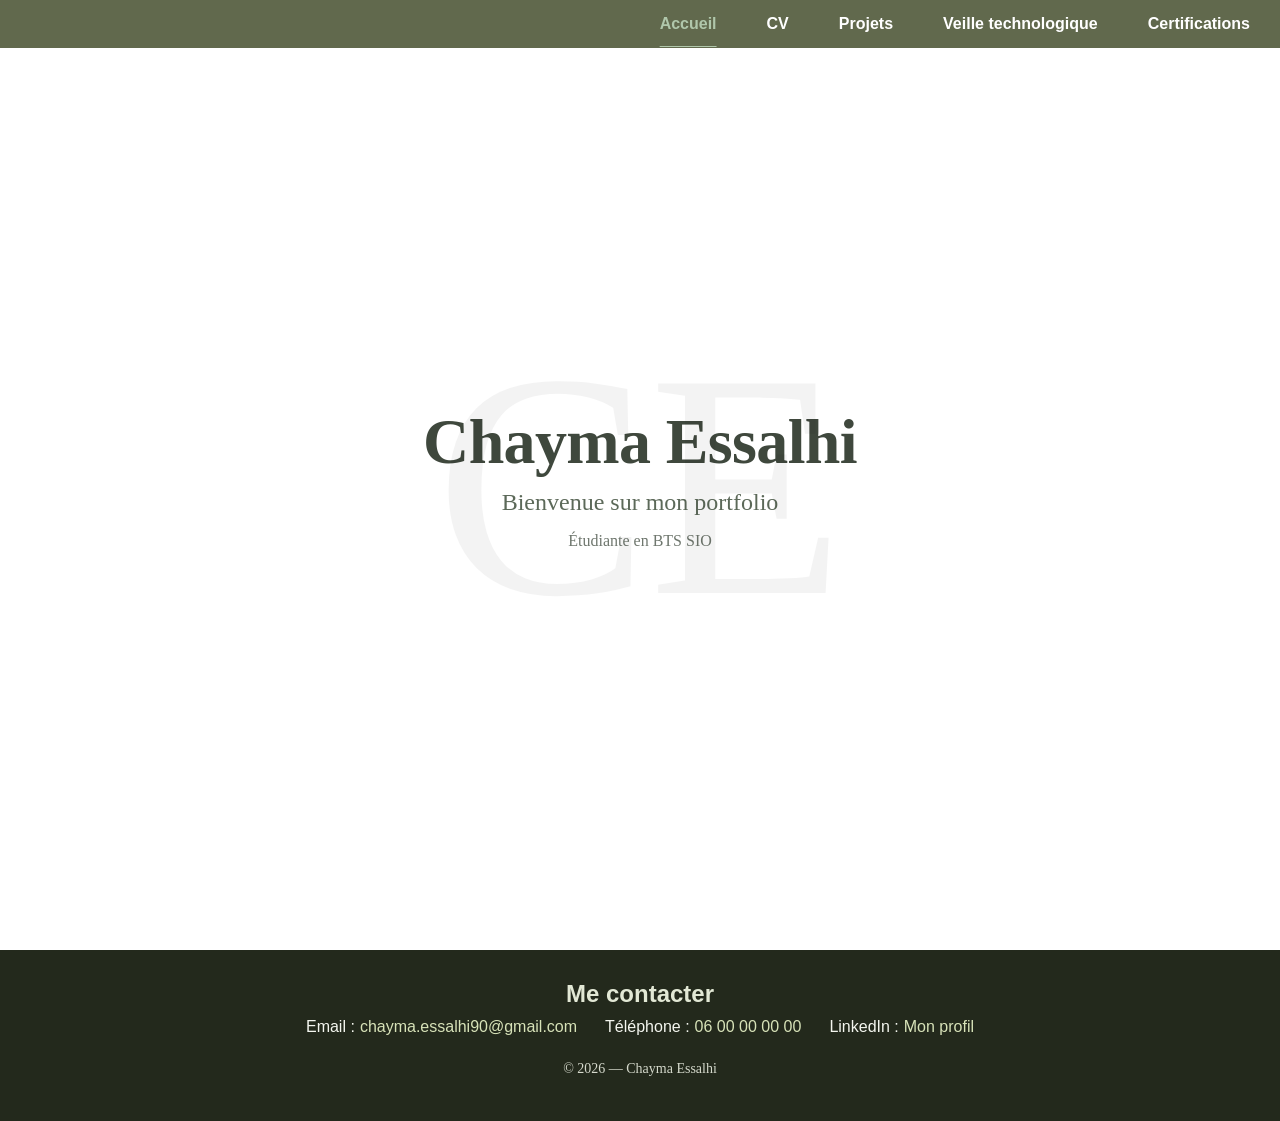
<file: index.html>
<!DOCTYPE html>
<html lang="en">
<head>
    <meta charset="UTF-8">
    <meta name="viewport" content="width=device-width, initial-scale=1.0">
    <title>Document</title>
    <link rel="stylesheet" href="style.css">
</head>
<body>
    <nav>
    <ul class="navbar">
        <li><a href="portefolio.html" class="active">Accueil</a></li>
        <li><a href="CV.HTML">CV</a></li>
        <li><a href="projet.html">Projets</a></li>
        <li><a href="veille.html">Veille technologique</a></li>
        <li><a href="certif.html">Certifications</a></li>
    </ul>
</nav>

  <main class="accueil">
    <span class="monogram" aria-hidden="true">CE</span>
    <div class="hero-content">
        <h1>Chayma Essalhi</h1>
        <h2>Bienvenue sur mon portfolio</h2>
        <h3>Étudiante en BTS SIO<span class="cursor"></span></h3>
    </div>
</main>

<footer class="site-footer">
    <h2>Me contacter</h2>


    <ul class="footer-nav">
        <li>
            <span>Email :</span>
            <a href="mailto:chayma.essalhi90@gmail.com">chayma.essalhi90@gmail.com</a>
        </li>
        <li>
            <span>Téléphone :</span>
            <a href="tel:+33600000000">06 00 00 00 00</a>
        </li>
        <li>
            <span>LinkedIn :</span>
            <a href="https://fr.linkedin.com/in/chayma-essalhi-210278319">Mon profil</a>
        </li>
    </ul>

    <p class="copyright">© 2026 — Chayma Essalhi</p>
</footer>


</body>
</html>
</file>
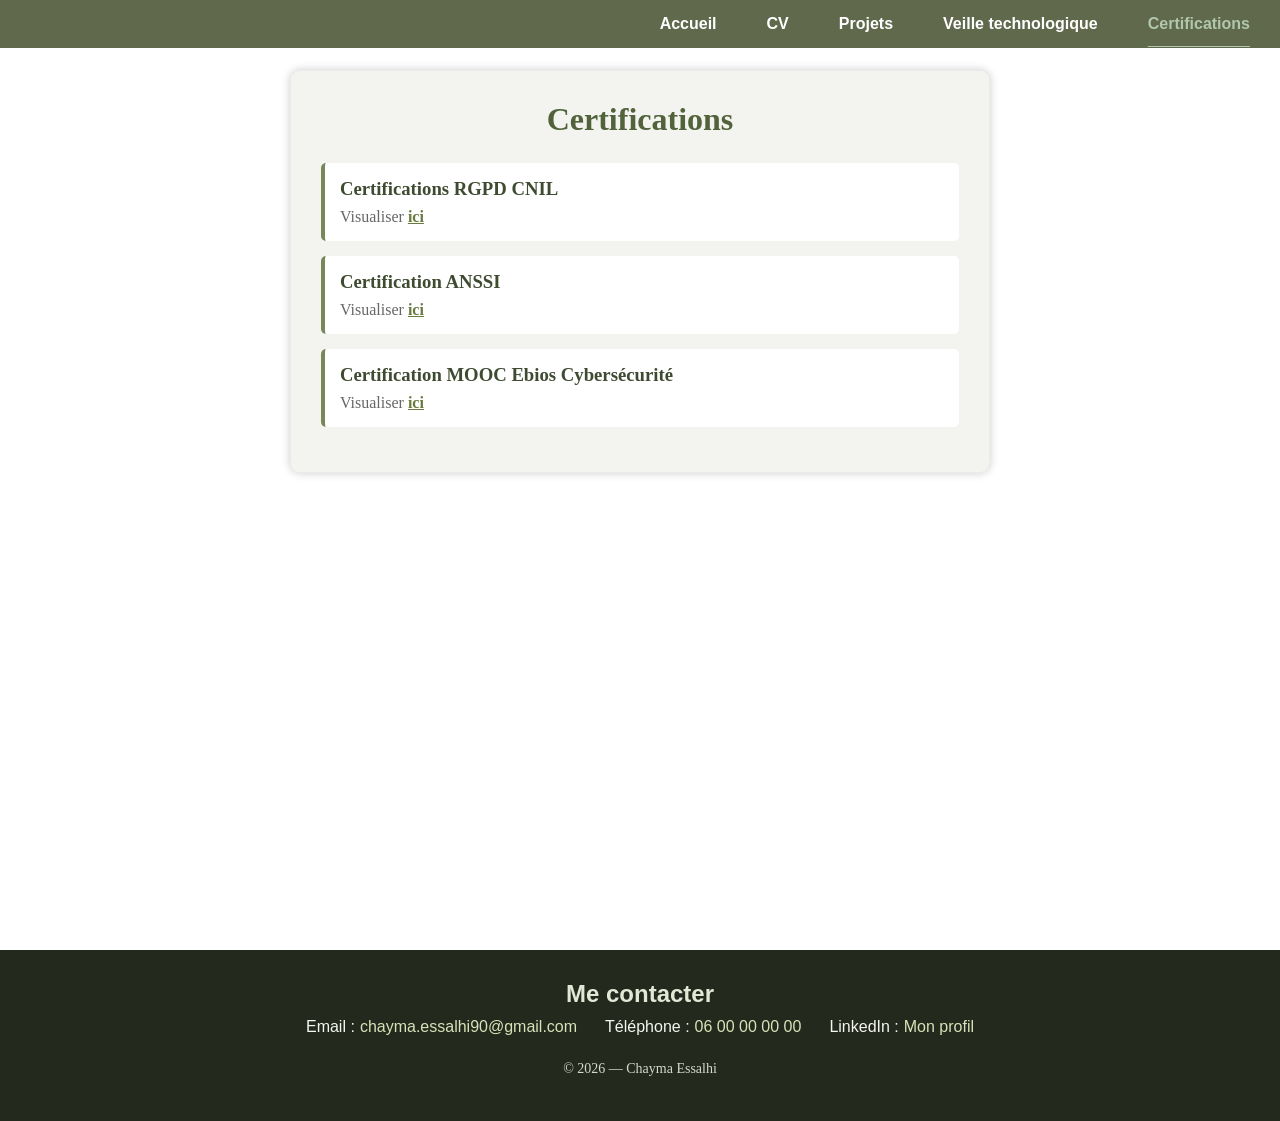
<file: certif.html>
<!DOCTYPE html>
<html lang="en">
<head>
    <meta charset="UTF-8">
    <meta name="viewport" content="width=device-width, initial-scale=1.0">
    <title>Document</title>
    <link rel="stylesheet" href="style.css">
</head>
<body>
    <nav>
    <ul class="navbar">
        <li><a href="portefolio.html" >Accueil</a></li>
        <li><a href="CV.HTML">CV</a></li>
        <li><a href="projet.html">Projets</a></li>
        <li><a href="veille.html">Veille technologique</a></li>
        <li><a href="certif.html" class="active">Certifications</a></li>
    </ul>
</nav>

<main>
<div class="certif">
        
        <h2 class = "cer">Certifications</h2>
        <div>
        <h3>Certifications RGPD CNIL</h3>
        <p class="pdf">Visualiser <a href="certif/CNIL.pdf">ici</a></p>
        </div>

        <div>
        <h3>Certification ANSSI</h3>
        <p class="pdf">Visualiser <a href="certif/ANSSI.pdf">ici</a></p>
        </div>

        <div>
        <h3>Certification MOOC Ebios Cybersécurité</h3>
        <p class="pdf">Visualiser <a href="certif/EBIOS.pdf">ici</a></p>
        </div>

</div>
</main>

<footer class="site-footer">
    <h2>Me contacter</h2>


    <ul class="footer-nav">
        <li>
            <span>Email :</span>
            <a href="mailto:chayma.essalhi90@gmail.com">chayma.essalhi90@gmail.com</a>
        </li>
        <li>
            <span>Téléphone :</span>
            <a href="tel:+33600000000">06 00 00 00 00</a>
        </li>
        <li>
            <span>LinkedIn :</span>
            <a href="https://fr.linkedin.com/in/chayma-essalhi-210278319">Mon profil</a>
        </li>
    </ul>

    <p class="copyright">© 2026 — Chayma Essalhi</p>
</footer>

</body>
</html>
</file>
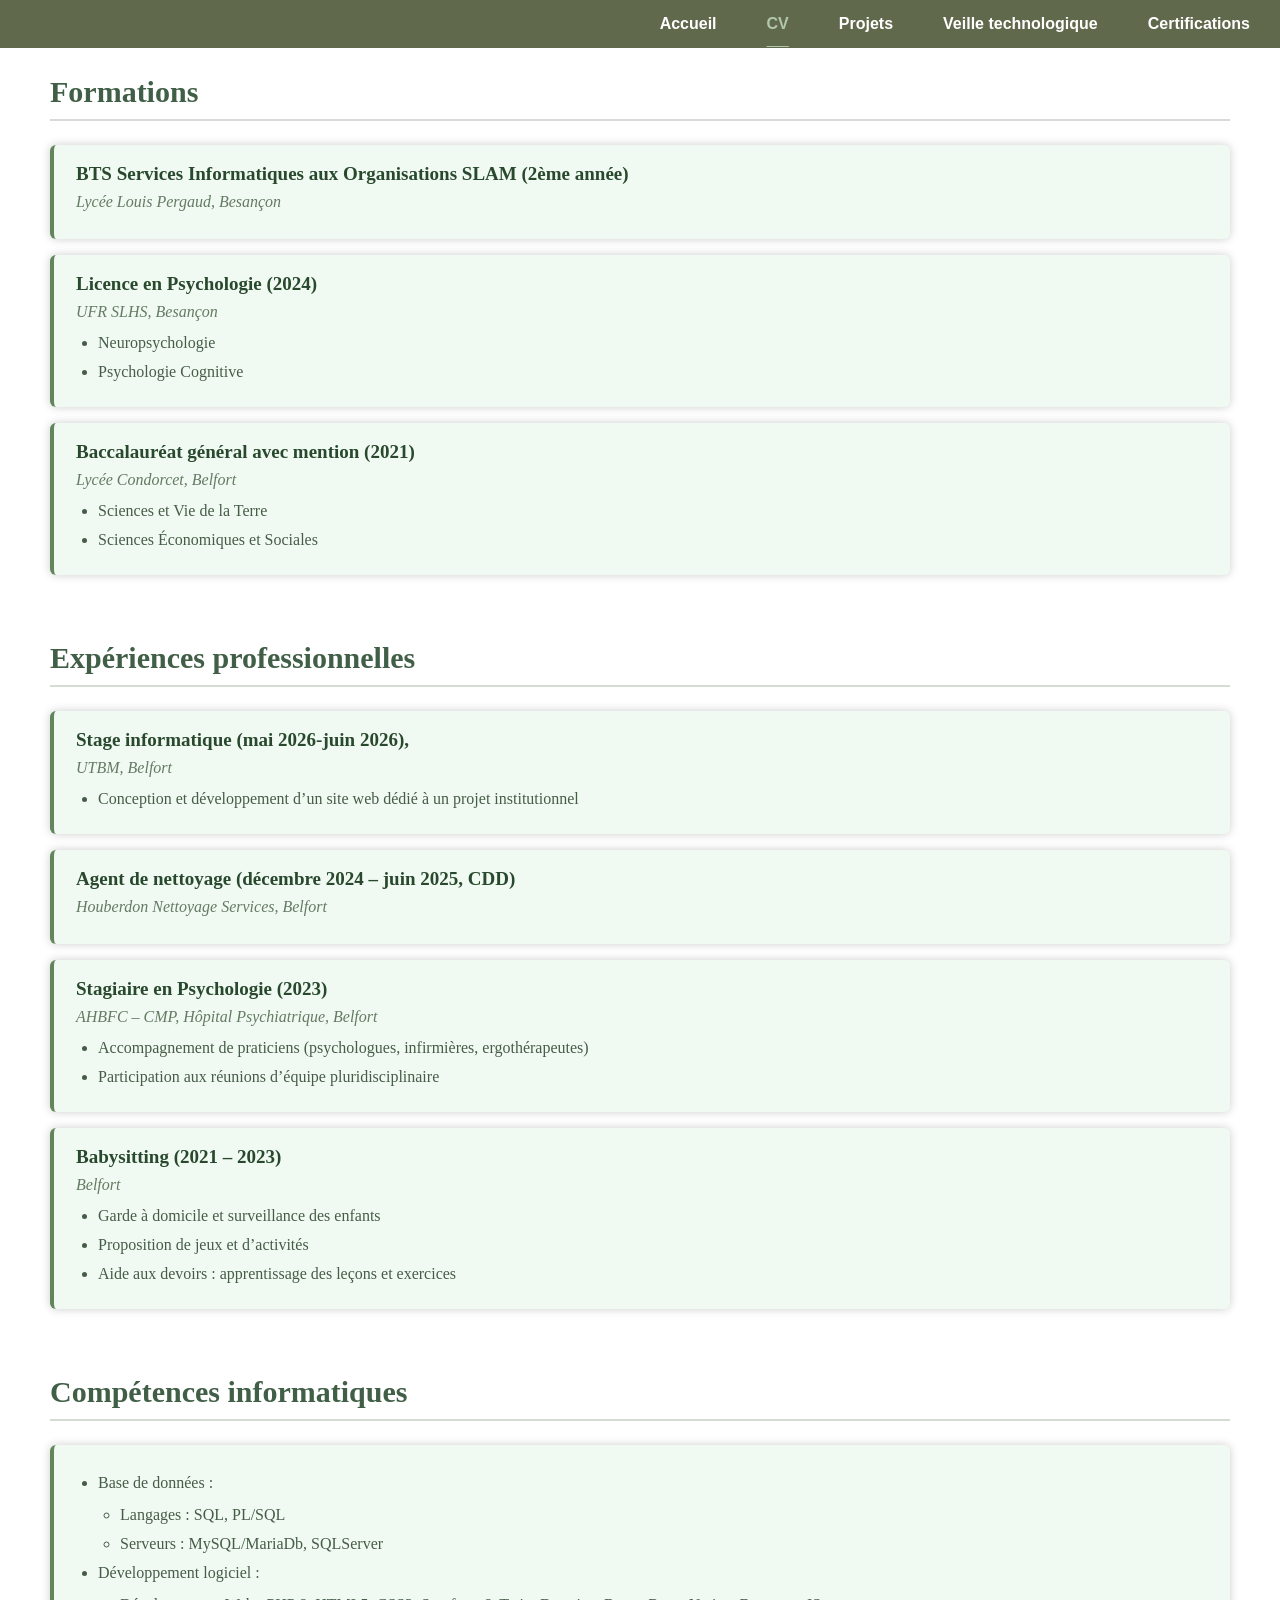
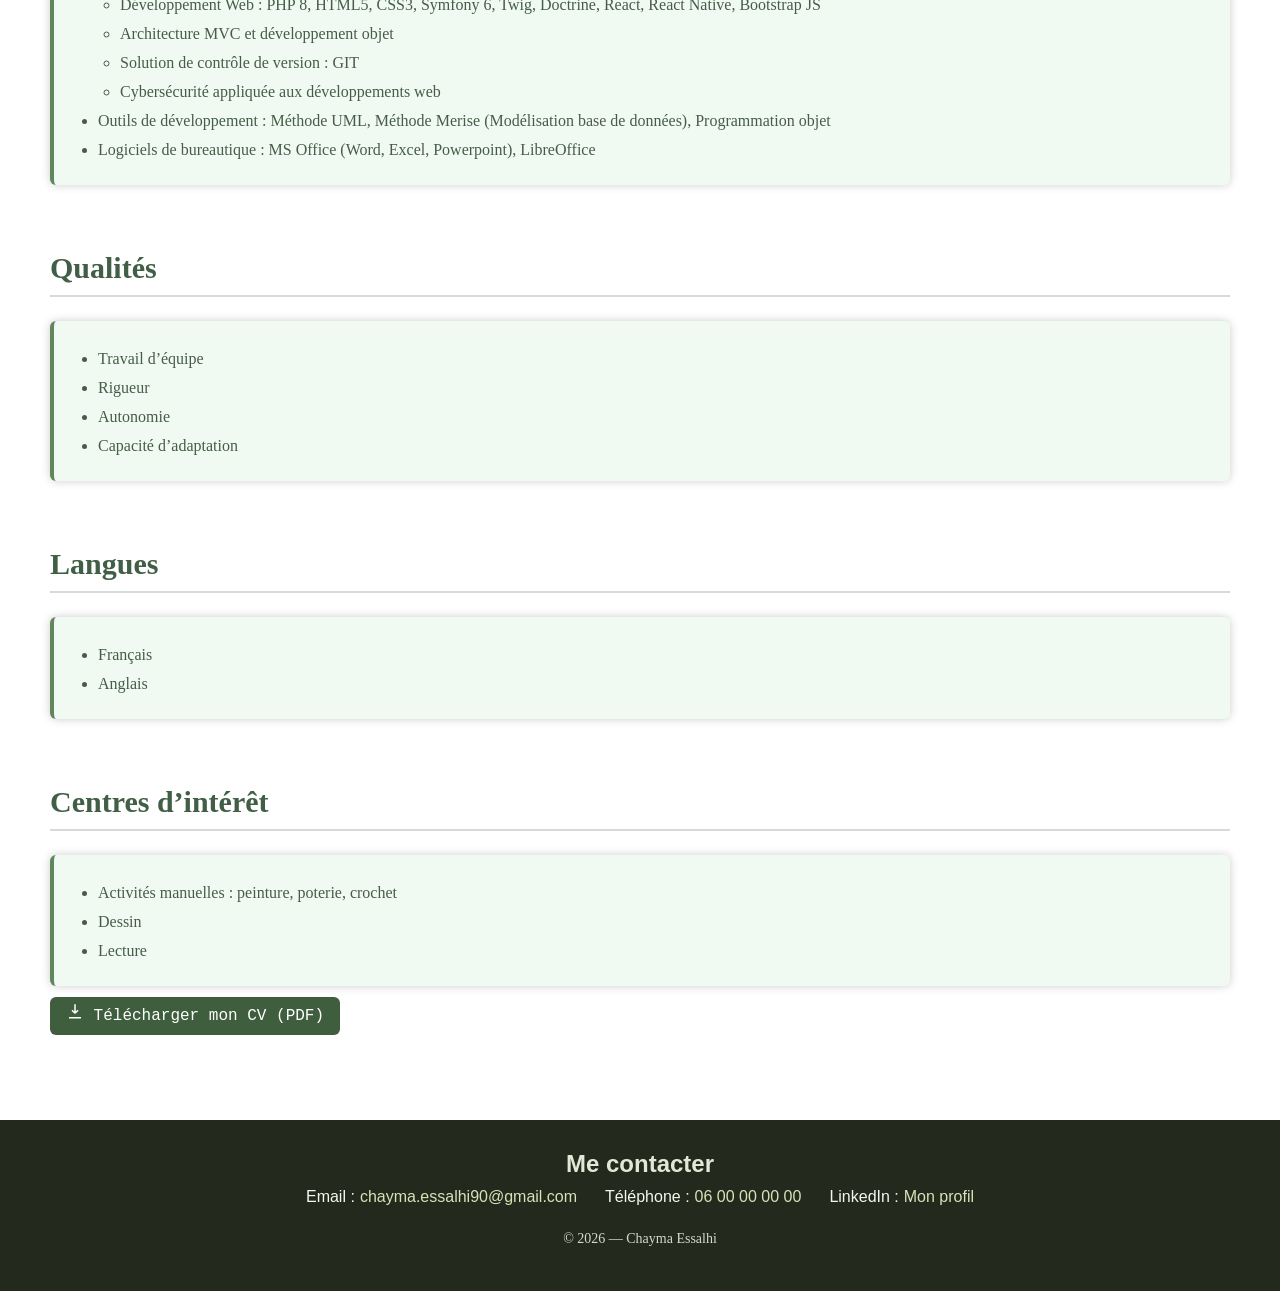
<file: CV.HTML>
<!DOCTYPE html>
<html lang="en">
<head>
    <meta charset="UTF-8">
    <meta name="viewport" content="width=device-width, initial-scale=1.0">
    <title>Document</title>
    <link rel="stylesheet" href="style.css">
</head>
<body>

<nav>
    <ul class="navbar">
        <li><a href="portefolio.html">Accueil</a></li>
        <li><a href="CV.HTML" class="active">CV</a></li>
        <li><a href="projet.html">Projets</a></li>
        <li><a href="veille.html">Veille technologique</a></li>
        <li><a href="certif.html">Certifications</a></li>
    </ul>
</nav>



<section id="formations">
    <h2 class="forma">Formations</h2>

    <div class="formation">
        <h3>BTS Services Informatiques aux Organisations SLAM (2ème année)</h3>
        <p>Lycée Louis Pergaud, Besançon</p>
    </div>

    <div class="formation">
        <h3>Licence en Psychologie (2024)</h3>
        <p>UFR SLHS, Besançon</p>
        <ul>
            <li>Neuropsychologie</li>
            <li>Psychologie Cognitive</li>
        </ul>
    </div>

    <div class="formation">
        <h3>Baccalauréat général avec mention (2021)</h3>
        <p>Lycée Condorcet, Belfort</p>
        <ul>
            <li>Sciences et Vie de la Terre</li>
            <li>Sciences Économiques et Sociales</li>
        </ul>
    </div>
</section>

<section id="experiences">
    <h2 class="forma">Expériences professionnelles</h2>

       <div class="formation">
        <h3>Stage informatique (mai 2026-juin 2026), </h3>
        <p>UTBM, Belfort </p>
         <ul>
            <li>Conception et développement d’un site web dédié à un projet institutionnel</li>
        </ul>
    </div>

    <div class="formation">
        <h3>Agent de nettoyage (décembre 2024 – juin 2025, CDD)</h3>
        <p>Houberdon Nettoyage Services, Belfort</p>
    </div>

    <div class="formation">
        <h3>Stagiaire en Psychologie (2023)</h3>
        <p>AHBFC – CMP, Hôpital Psychiatrique, Belfort</p>
        <ul>
            <li>Accompagnement de praticiens (psychologues, infirmières, ergothérapeutes)</li>
            <li>Participation aux réunions d’équipe pluridisciplinaire</li>
        </ul>
    </div>

    <div class="formation">
        <h3>Babysitting (2021 – 2023)</h3>
        <p>Belfort</p>
        <ul>
            <li>Garde à domicile et surveillance des enfants</li>
            <li>Proposition de jeux et d’activités</li>
            <li>Aide aux devoirs : apprentissage des leçons et exercices</li>
        </ul>
    </div>
</section>

<section id="competences">
    <h2 class="forma">Compétences informatiques</h2>

    <div class="formation">
        <ul>
            <li>Base de données :</li>
                <ul>
                    <li>Langages : SQL, PL/SQL</li>
                    <li>Serveurs : MySQL/MariaDb, SQLServer </li>
                </ul>

            <li>Développement logiciel :</li>
                <ul>
                    <li>Développement Web : PHP 8, HTML5, CSS3, Symfony 6, Twig, Doctrine, React, React Native, Bootstrap JS</li>
                    <li>Architecture MVC et développement objet </li>
                     <li>Solution de contrôle de version : GIT</li>
                    <li>Cybersécurité appliquée aux développements web </li>
                </ul>
            <li>Outils de développement : Méthode UML, Méthode Merise (Modélisation base de données), Programmation objet</li>
            <li>Logiciels de bureautique : MS Office (Word, Excel, Powerpoint), LibreOffice</li>
        </ul>
    </div>
</section>

<section id="qualites">
    <h2 class="forma">Qualités</h2>

    <div class="formation">
        <ul>
            <li>Travail d’équipe</li>
            <li>Rigueur</li>
            <li>Autonomie</li>
            <li>Capacité d’adaptation</li>
        </ul>
    </div>
</section>

<section id="langues">
    <h2 class="forma">Langues</h2>

    <div class="formation">
        <ul>
            <li>Français</li>
            <li>Anglais</li>
        </ul>
    </div>
</section>

<section id="interets">
    <h2 class="forma">Centres d’intérêt</h2>

    <div class="formation">
        <ul>
            <li>Activités manuelles : peinture, poterie, crochet</li>
            <li>Dessin</li>
            <li>Lecture</li>
        </ul>
    </div>

<a href="info.pdf" download class="download-btn">
    <svg width="18" height="18" viewBox="0 0 24 24" fill="none" stroke="currentColor" stroke-width="2">
        <path d="M12 3v12m0 0l-4-4m4 4l4-4M4 21h16"/>
    </svg>
    Télécharger mon CV (PDF)
</a>

</section>

<footer class="site-footer">
    <h2>Me contacter</h2>


    <ul class="footer-nav">
        <li>
            <span>Email :</span>
            <a href="mailto:chayma.essalhi90@gmail.com">chayma.essalhi90@gmail.com</a>
        </li>
        <li>
            <span>Téléphone :</span>
            <a href="tel:+33600000000">06 00 00 00 00</a>
        </li>
        <li>
            <span>LinkedIn :</span>
            <a href="https://fr.linkedin.com/in/chayma-essalhi-210278319">Mon profil</a>
        </li>
    </ul>

    <p class="copyright">© 2026 — Chayma Essalhi</p>
</footer>

</body>
</html>
</file>
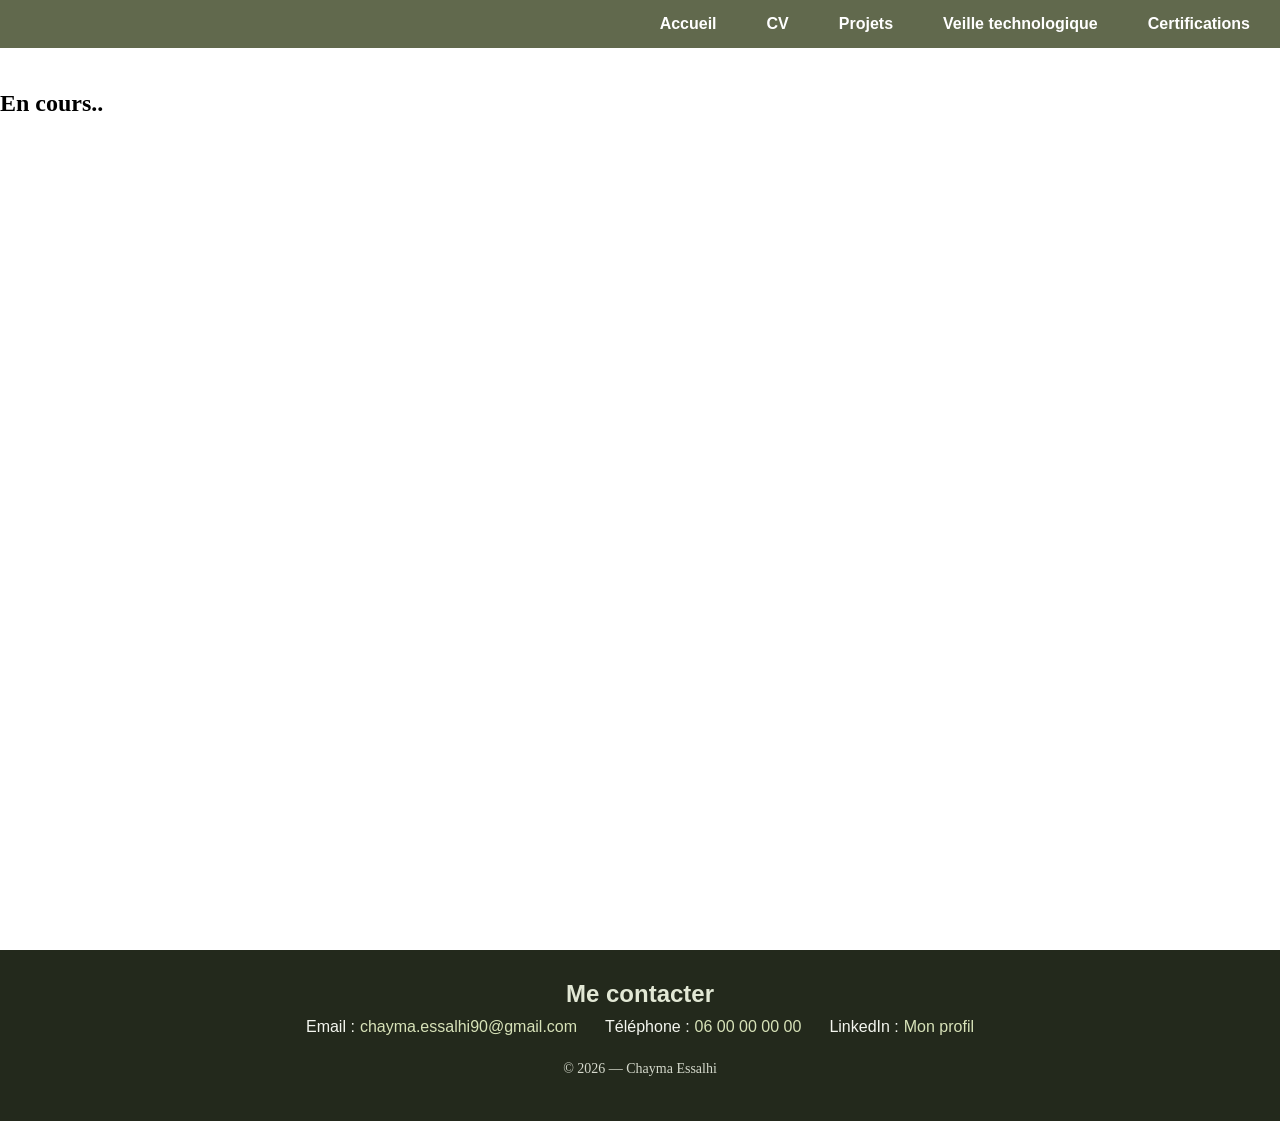
<file: experience.html>
<!DOCTYPE html>
<html lang="en">
<head>
    <meta charset="UTF-8">
    <meta name="viewport" content="width=device-width, initial-scale=1.0">
    <title>Document</title>
    <link rel="stylesheet" href="style.css">
</head>
<body>
    <nav>
    <ul class="navbar">
        <li><a href="portefolio.html" >Accueil</a></li>
        <li><a href="CV.HTML">CV</a></li>
        <li><a href="projet.html">Projets</a></li>
        <li><a href="veille.html">Veille technologique</a></li>
        <li><a href="certif.html">Certifications</a></li>
    </ul>
</nav>

<main>
<h2 class="accueil">En cours..</h2>
</main>

<footer class="site-footer">
    <h2>Me contacter</h2>


    <ul class="footer-nav">
        <li>
            <span>Email :</span>
            <a href="mailto:chayma.essalhi90@gmail.com">chayma.essalhi90@gmail.com</a>
        </li>
        <li>
            <span>Téléphone :</span>
            <a href="tel:+33600000000">06 00 00 00 00</a>
        </li>
        <li>
            <span>LinkedIn :</span>
            <a href="https://fr.linkedin.com/in/chayma-essalhi-210278319">Mon profil</a>
        </li>
    </ul>

    <p class="copyright">© 2026 — Chayma Essalhi</p>
</footer>

</body>
</html>
</file>
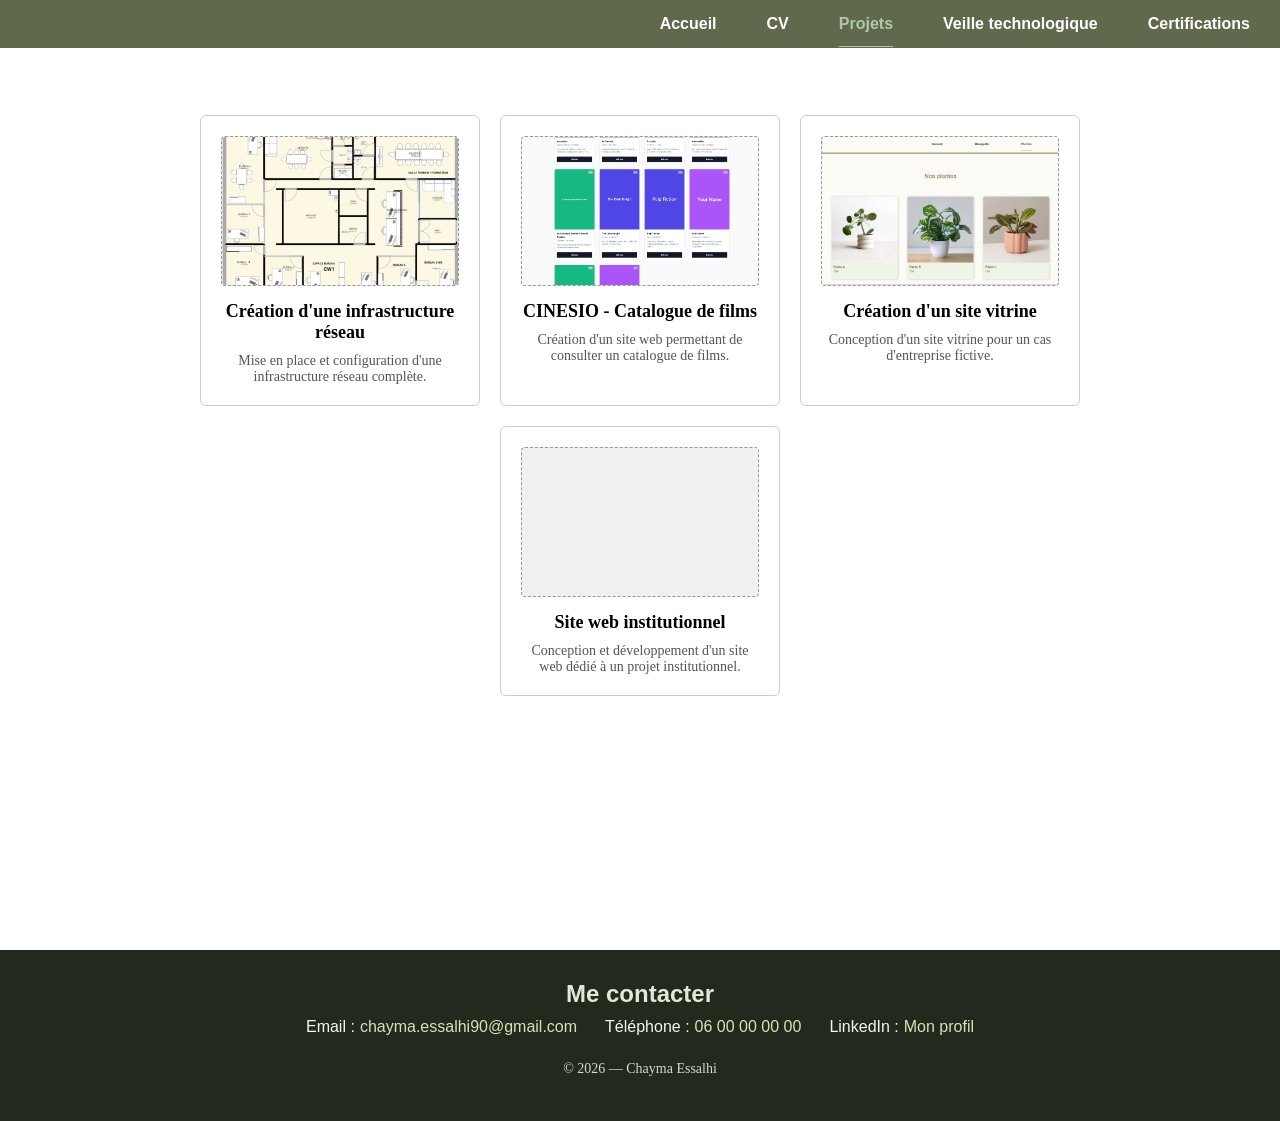
<file: projet.html>
<!DOCTYPE html>
<html lang="en">
<head>
    <meta charset="UTF-8">
    <meta name="viewport" content="width=device-width, initial-scale=1.0">
    <title>Document</title>
    <link rel="stylesheet" href="style.css">
</head>
<body>
    <nav>
    <ul class="navbar">
        <li><a href="portefolio.html">Accueil</a></li>
        <li><a href="CV.HTML">CV</a></li>
        <li><a href="projet.html" class="active">Projets</a></li>
        <li><a href="veille.html">Veille technologique</a></li>
        <li><a href="certif.html">Certifications</a></li>
    </ul>
</nav>

<main>



<section class="projets">
    <div class="projet-carte">
        <div class="projet-image"><img src="inov.png" alt="Description du projet"></div>
        <h3>Création d'une infrastructure réseau</h3>
        <p>Mise en place et configuration d'une infrastructure réseau complète.</p>
    </div>

    <div class="projet-carte">
        <div class="projet-image"><img src="cinesio.png" alt="Description du projet"></div>
        <h3>CINESIO - Catalogue de films</h3>
        <p>Création d'un site web permettant de consulter un catalogue de films.</p>
    </div>

      <div class="projet-carte">
        <div class="projet-image"><img src="florae.png" alt="Description du projet"></div>
        <h3>Création d'un site vitrine</h3>
        <p>Conception d'un site vitrine pour un cas d'entreprise fictive.</p>
    </div>

    <div class="projet-carte">
        <div class="projet-image"></div>
        <h3>Site web institutionnel</h3>
        <p>Conception et développement d'un site web dédié à un projet institutionnel.</p>
    </div>
</section>





</main>

<footer class="site-footer">
    <h2>Me contacter</h2>


    <ul class="footer-nav">
        <li>
            <span>Email :</span>
            <a href="mailto:chayma.essalhi90@gmail.com">chayma.essalhi90@gmail.com</a>
        </li>
        <li>
            <span>Téléphone :</span>
            <a href="tel:+33600000000">06 00 00 00 00</a>
        </li>
        <li>
            <span>LinkedIn :</span>
            <a href="https://fr.linkedin.com/in/chayma-essalhi-210278319">Mon profil</a>
        </li>
    </ul>

    <p class="copyright">© 2026 — Chayma Essalhi</p>
</footer>


</body>
</html>
</file>
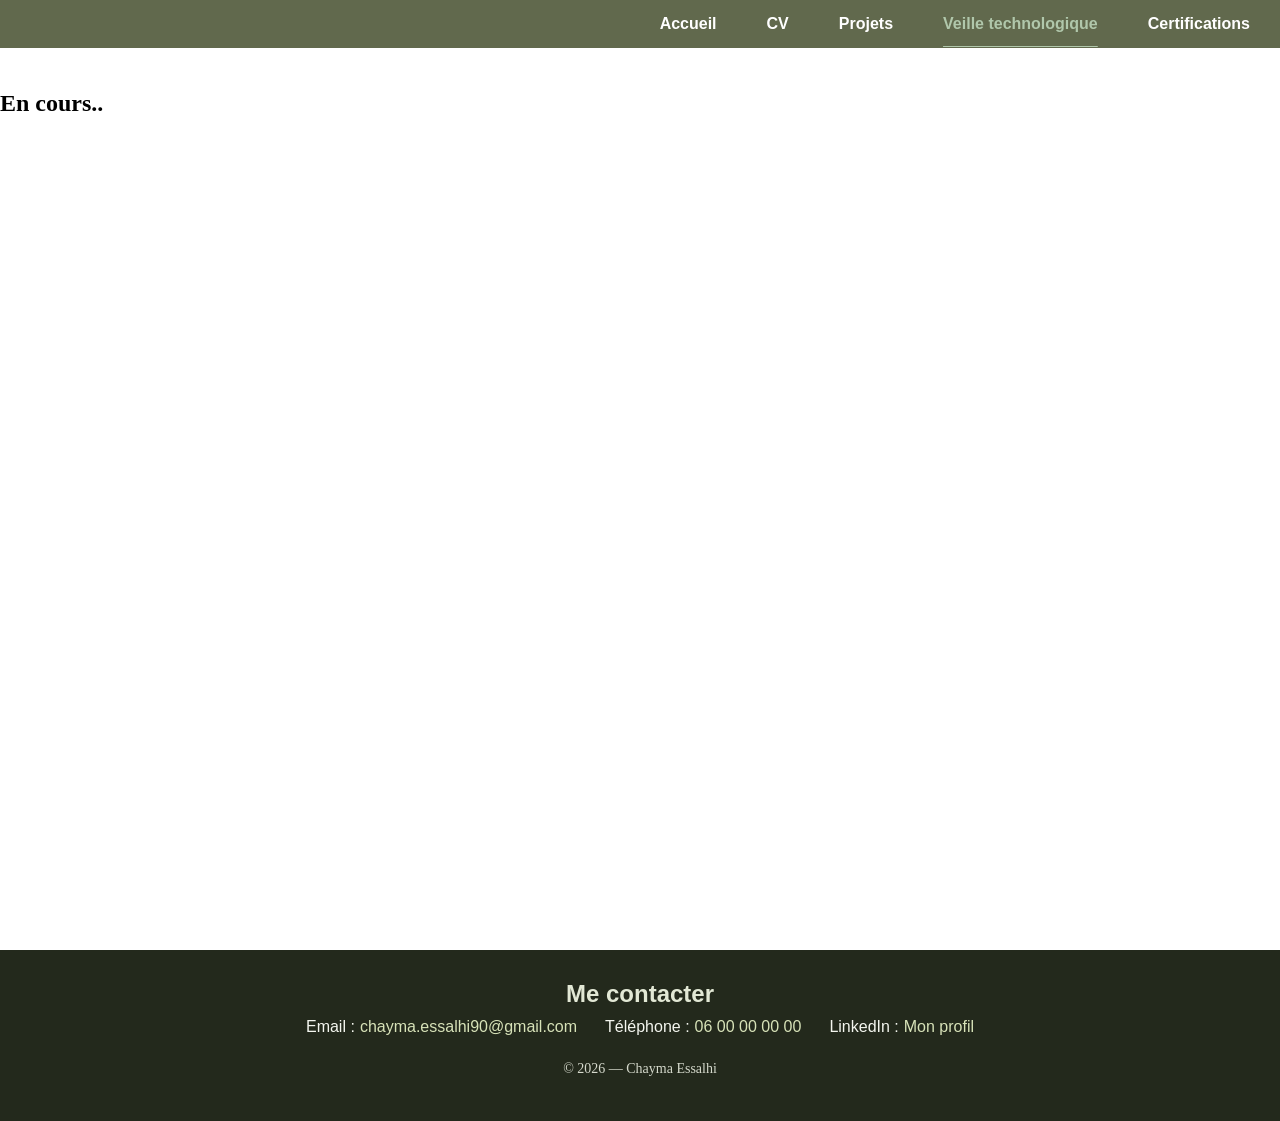
<file: veille.html>
<!DOCTYPE html>
<html lang="en">
<head>
    <meta charset="UTF-8">
    <meta name="viewport" content="width=device-width, initial-scale=1.0">
    <title>Document</title>
    <link rel="stylesheet" href="style.css">
</head>
<body>
    <nav>
    <ul class="navbar">
        <li><a href="portefolio.html">Accueil</a></li>
        <li><a href="CV.HTML">CV</a></li>
        <li><a href="projet.html">Projets</a></li>
        <li><a href="veille.html" class="active">Veille technologique</a></li>
        <li><a href="certif.html">Certifications</a></li>
    </ul>
</nav>

<main>
<h2 class="accueil">En cours..</h2>
</main>

<footer class="site-footer">
    <h2>Me contacter</h2>


    <ul class="footer-nav">
        <li>
            <span>Email :</span>
            <a href="mailto:chayma.essalhi90@gmail.com">chayma.essalhi90@gmail.com</a>
        </li>
        <li>
            <span>Téléphone :</span>
            <a href="tel:+33600000000">06 00 00 00 00</a>
        </li>
        <li>
            <span>LinkedIn :</span>
            <a href="https://fr.linkedin.com/in/chayma-essalhi-210278319">Mon profil</a>
        </li>
    </ul>

    <p class="copyright">© 2026 — Chayma Essalhi</p>
</footer>

</body>
</html>
</file>
<file: style.css>
* {
    box-sizing: border-box;
}

html, body {
    margin: 0;
    padding: 0;
    height: 100%;
    width: 100%;
    background-color: #ffffff;
}

body {
    min-height: 100vh;
    display: flex;
    flex-direction: column;
    padding-top: 70px; 

}


main {
    flex: 1;
    min-height: calc(100vh - 70px);
}

/* Barre de navigation */
nav {
    position: fixed;
    top: 0;
    width: 100%;
    z-index: 1000; 
}

.navbar {
    list-style: none;
    display: flex;
    justify-content: flex-end; 
    align-items: center;
    background-color: oklch(50.59% 0.04352 120.961); 
    margin: 0;
    padding: 15px 30px;
}


.navbar li {
    margin-left: 50px;
}

.navbar li a {
    color: white;
    text-decoration: none;
    font-weight: bold;
    font-family: Arial, sans-serif;
}


.navbar li a:hover {
    color: hwb(110 71% 20%);
    text-decoration: underline;
    text-underline-offset: 17px;
    
}

.navbar li a.active {
   color: hwb(109 67% 22%);
    text-decoration: underline;
    text-underline-offset: 17px; 
}

/*Accueil portfolio*/
  main.accueil {
    flex: 1;
    display: flex;
    flex-direction: column;
    justify-content: center;
    align-items: center;
    text-align: center;
    position: relative;
    overflow: hidden;
    padding: 4rem 1.5rem;
    background: radial-gradient(circle at 50% 30%, var(--paper-tint), var(--paper) 62%);
  }

  .monogram {
    position: absolute;
    top: 50%;
    left: 50%;
    transform: translate(-50%, -50%);
    font-family: 'Fraunces', serif;
    font-size: clamp(9rem, 32vw, 20rem);
    line-height: 1;
    color: var(--ink);
    opacity: 0.045;
    pointer-events: none;
    user-select: none;
    z-index: 0;
  }


  .accueil h1 {
    font-family: 'Fraunces', serif;
    font-size: clamp(2.6rem, 6vw, 4rem);
    font-weight: 600;
    letter-spacing: -0.01em;
    margin: 0;
    color: var(--ink);
    animation: riseIn 0.8s ease forwards;
    animation-delay: 0.1s;
        color: hsl(109, 8%, 26%);

  }
.accueil h2 {
    font-size: 24px;
    margin: 10px 0;
    font-weight: normal;
        color: hwb(108 35% 59%);

}

.accueil h3 {
    font-size: 16px;
        color: lab(49.21% -4.46 4.04);
    font-weight: normal;
}


/*CV*/
/* Mise en page générale */


section {
    margin: 5px 50px 45px;
}

.forma {
    margin: 0 0 24px;     /* pas de marge à gauche */
    padding-bottom: 10px;
    border-bottom: 2px solid hsl(111, 9%, 85%);
    color: #405f46;
    font-size: 30px;
    text-align: left;
}

.formation {
    margin: 0 0 16px;     /* pas de margin-left */
    padding: 18px 22px;
    border-left: 4px solid hsl(110, 19%, 44%);
    border-radius: 6px;
    background-color: lab(97.49% -4.04 2.9);
    box-shadow: 0 2px 8px rgba(30, 75, 45, 0.08);
    text-align: left;
    box-shadow: 0 0 10px rgba(0, 0, 0, 0.2);
}

.formation h3 {
    margin: 0 0 8px;
    color: #29492e;
    font-size: 19px;
}

.formation p {
    margin: 0 0 10px;
    color: #647a64;
    font-style: italic;
}

.formation ul {
    margin: 8px 0 0;
    padding-left: 22px;
    color: #465c48;
}

.formation li {
    margin-bottom: 5px;
    line-height: 1.5;
}

@media (max-width: 600px) {
    .contenu {
        padding: 25px 0;
    }

    .forma {
        font-size: 25px;
    }

    .formation {
        padding: 15px;
    }
}

.download-btn {
   font-family: 'Courier New', Courier, monospace;
    padding: 10px 16px;
    background-color: #3f5e3e;
    color: white;
    text-decoration: none;
    border-radius: 6px;
    width: 240px;
}

.download-btn:hover {
    background-color: hsl(123, 32%, 23%);
}


/*projet*/

.projets {
    display: flex;
    justify-content: center;
    gap: 20px;
    flex-wrap: wrap;
    padding: 40px 20px;
}

.projet-carte {
    border: 1px solid #ccc;
    border-radius: 6px;
    padding: 20px;
    width: 280px;
    text-align: center;
}

.projet-image {
    width: 100%;
    height: 150px;
    background-color: #f0f0f0;
    border: 1px dashed #999;
    border-radius: 4px;
    margin-bottom: 15px;
}

.projet-carte h3 {
    font-size: 18px;
    margin: 0 0 10px 0;
}

.projet-carte p {
    font-size: 14px;
    color: #555;
    margin: 0;
}

.projet-image img {
    width: 100%;
    height: 100%;
    object-fit: cover;
    border-radius: 4px;
}



/*footer*/

.site-footer {
    margin-top: 50px;
    padding: 30px 20px;
    background-color: hwb(86 11% 84%);
    color: #f4f6ef;
    text-align: center;
}

.site-footer h2 {
    font-family: 'Gill Sans', 'Gill Sans MT', Calibri, 'Trebuchet MS', sans-serif;
    margin: 0 0 10px;
    color: #e2e8d5;
}


.footer-nav {
    display: flex;
    flex-wrap: wrap;
    justify-content: center;
    gap: 12px 28px;
    margin: 0;
    padding: 0;
    list-style: none;
}

.footer-nav li {
    font-family: 'Gill Sans', 'Gill Sans MT', Calibri, 'Trebuchet MS', sans-serif;
    display: flex;
    gap: 5px;
}

.footer-nav a {
    color: #d7e2b8;
    text-decoration: none;
}

.footer-nav a:hover {
    text-decoration: underline;
}

.copyright {
    margin-top: 25px !important;
    font-size: 14px;
    color: #d5d9cc;
}

@media (max-width: 600px) {
    .footer-nav {
        flex-direction: column;
        align-items: center;
    }
}

/*certif*/

.certif {
    max-width: 700px;
    margin: 0 auto;
    padding: 30px;
    color: #333;
    background-color: hsl(75, 17%, 95%);
    border-radius: 10px;
    border: 1px dotted hsl(0, 0%, 89%);
    box-shadow: 0 0 10px rgba(0, 0, 0, 0.2);
}

.cer {
    margin: 0 0 25px;
    color: #52633b;
    font-size: 32px;
    text-align: center;
}

.certif > div {
    margin-bottom: 15px;
    padding: 15px;
    background-color: #fff;
    border-left: 4px solid #78875a;
    border-radius: 5px;
}

.certif h3 {
    margin: 0 0 8px;
    color: #3f4b31;
}

.pdf {
    margin: 0;
    color: #666;
}

.pdf a {
    color: #687a3e;
    font-weight: bold;
}
</file>
